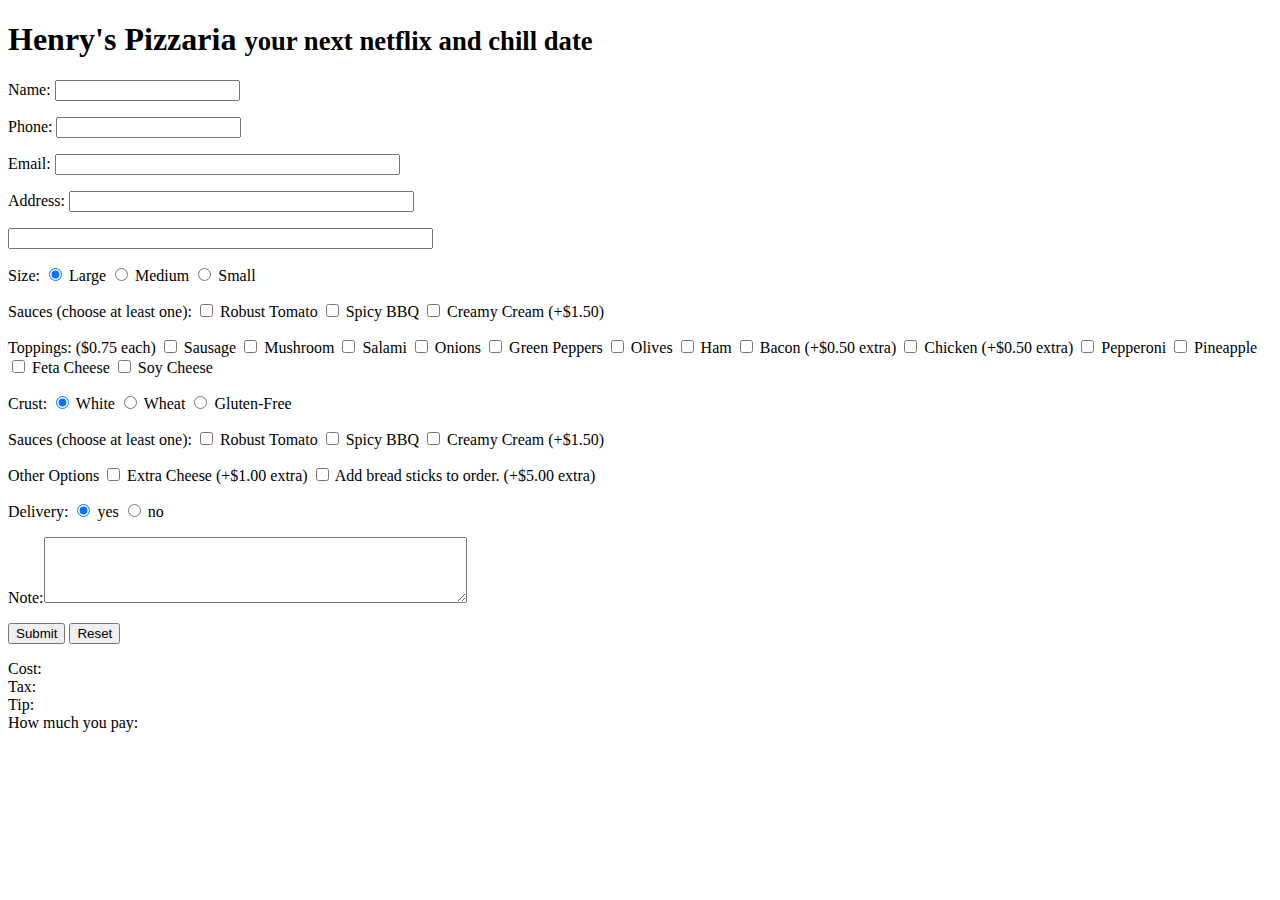
<file: form_validation/index.html>
<!DOCTYPE html>
<html>
  <head>
    <meta charset="utf-8">
    <title>pizza ordering form</title>
    <link href="https://maxcdn.bootstrapcdn.com/bootstrap/3.3.6/css/bootstrap.min.css" rel="stylesheet" integrity="sha384-1q8mTJOASx8j1Au+a5WDVnPi2lkFfwwEAa8hDDdjZlpLegxhjVME1fgjWPGmkzs7" crossorigin="anonymous">
  </head>
  <body>
    <div class="container">
      <h1>Henry's Pizzaria <small>your next netflix and chill date</small></h1>
      <form method="post" class="form-group">
        <p>
          <label for="name">Name:</label>
          <input type="text" name="name" id="name" class="required">
        </p>
        <p>
          <label for="phone">Phone: </label>
          <input type="text" name="phone" id="phone" class="required">
        </p>
        <p>
          <label for="email">Email:</label>
          <input name="email" type="email" id="email" size="40" class="required">
        </p>
        <p>
          <label for="address">Address:</label>
          <input name="address" type="text" id="address" size="40" class="required">
        </p>
        <p>
          <input name="address" type="text" id="address2" size="50" class="required">
        </p>

        <p>Size:
          <input type="radio" name="Size" id="large" value="Large" checked>
          <label for="size">Large</label>
          <input type="radio" name="Size" id="medium" value="Medium">
          <label for="size">Medium</label>
          <input type="radio" name="Size" id="small" value="Small">
          <label for="size">Small</label>
        </p>

        <p>Sauces (choose at least one):
          <input type="checkbox" name="Sauces" id="sauces1">
          <label for="sauces">Robust Tomato</label>
          <input type="checkbox" name="Sauces" id="sauces2">
          <label for="sauces">Spicy BBQ</label>
          <input type="checkbox" name="Sauces" id="sauces3">
          <label for="sauces">Creamy Cream (+$1.50)</label>
        </p>

        <p>Toppings: ($0.75 each)
          <input name="toppings" type="checkbox" id="toppings" value="Sausage">
          <label for="toppings">Sausage</label>
          <input name="toppings" type="checkbox" id="toppings" value="Mushroom">
          <label for="toppings">Mushroom</label>
          <input name="toppings" type="checkbox" id="toppings" value="Salami">
          <label for="toppings">Salami</label>
          <input name="toppings" type="checkbox" id="toppings" value="Onions">
          <label for="toppings">Onions</label>
          <input name="toppings" type="checkbox" id="toppings" value="GreenPeppers">
          <label for="toppings">Green Peppers</label>
          <input name="toppings" type="checkbox" id="toppings" value="Olives">
          <label for="toppings">Olives</label>
          <input name="toppings" type="checkbox" id="toppings" value="Ham">
          <label for="toppings">Ham</label>
          <input name="toppingsPlus" type="checkbox" id="toppings" value="Bacon">
          <label for="toppingsPlus">Bacon (+$0.50 extra) </label>
          <input name="toppingsPlus" type="checkbox" id="toppings" value="Chicken">
          <label for="toppingsPlus">Chicken (+$0.50 extra) </label>
          <input name="toppings" type="checkbox" id="toppings" value="Pepperoni">
          <label for="toppings">Pepperoni</label>
          <input name="toppings" type="checkbox" id="toppings" value="Pineapple">
          <label for="toppings">Pineapple</label>
          <input name="toppings" type="checkbox" id="toppings" value="FetaCheese">
          <label for="toppings">Feta Cheese</label>
          <input name="toppings" type="checkbox" id="toppings" value="SoyCheese">
          <label for="toppings">Soy Cheese</label>
        </p>

        <p>Crust:
          <input type="radio" name="Crust" id="crust" value="White" checked>
          <label for="crust">White</label>
          <input type="radio" name="Crust" id="crust2" value="Wheat">
          <label for="crust2">Wheat</label>
          <input type="radio" name="Crust" id="crust3" value="Gluten-Free">
          <label for="crust3">Gluten-Free</label>
        </p>

        <p>Sauces (choose at least one):
          <input type="checkbox" name="Sauces" id="sauces1">
          <label for="sauces">Robust Tomato</label>
          <input type="checkbox" name="Sauces" id="sauces2">
          <label for="sauces">Spicy BBQ</label>
          <input type="checkbox" name="Sauces" id="sauces3">
          <label for="sauces">Creamy Cream (+$1.50)</label>
        </p>

        <p>Other Options
          <input type="checkbox" name="other" id="cheese">
          <label for="other">Extra Cheese (+$1.00 extra)</label>
          <input type="checkbox" name="other" id="breadSticks">
          <label for="other">Add bread sticks to order. (+$5.00 extra)</label>
        </p>

        <p>Delivery:
          <input type="radio" name="Delivery" id="delivery" value="yes" checked>
          <label for="delivery">yes</label>
          <input type="radio" name="Delivery" id="pickup" value="no">
          <label for="delivery2">no</label>
        </p>

        <p>Note:
          ​<textarea name ="note" id="txtArea" rows="4" cols="50"></textarea>
        </p>

        <p>
          <input type="submit" name="submit" id="submit" value="Submit">
          <input type="reset" name="Reset" id="button" value="Reset">
        </p>
      </form>
      <div class="cost">
        Cost:
      </div>
      <div class="tax">
        Tax:
      </div>
      <div class="tip">
        Tip:
      </div>
      <div class="total">
        How much you pay:
      </div>
    </div>
    <script src="//code.jquery.com/jquery-1.12.0.min.js"></script>
    <script src="app.js" type="text/javascript"></script>
  </body>
</html>
</file>
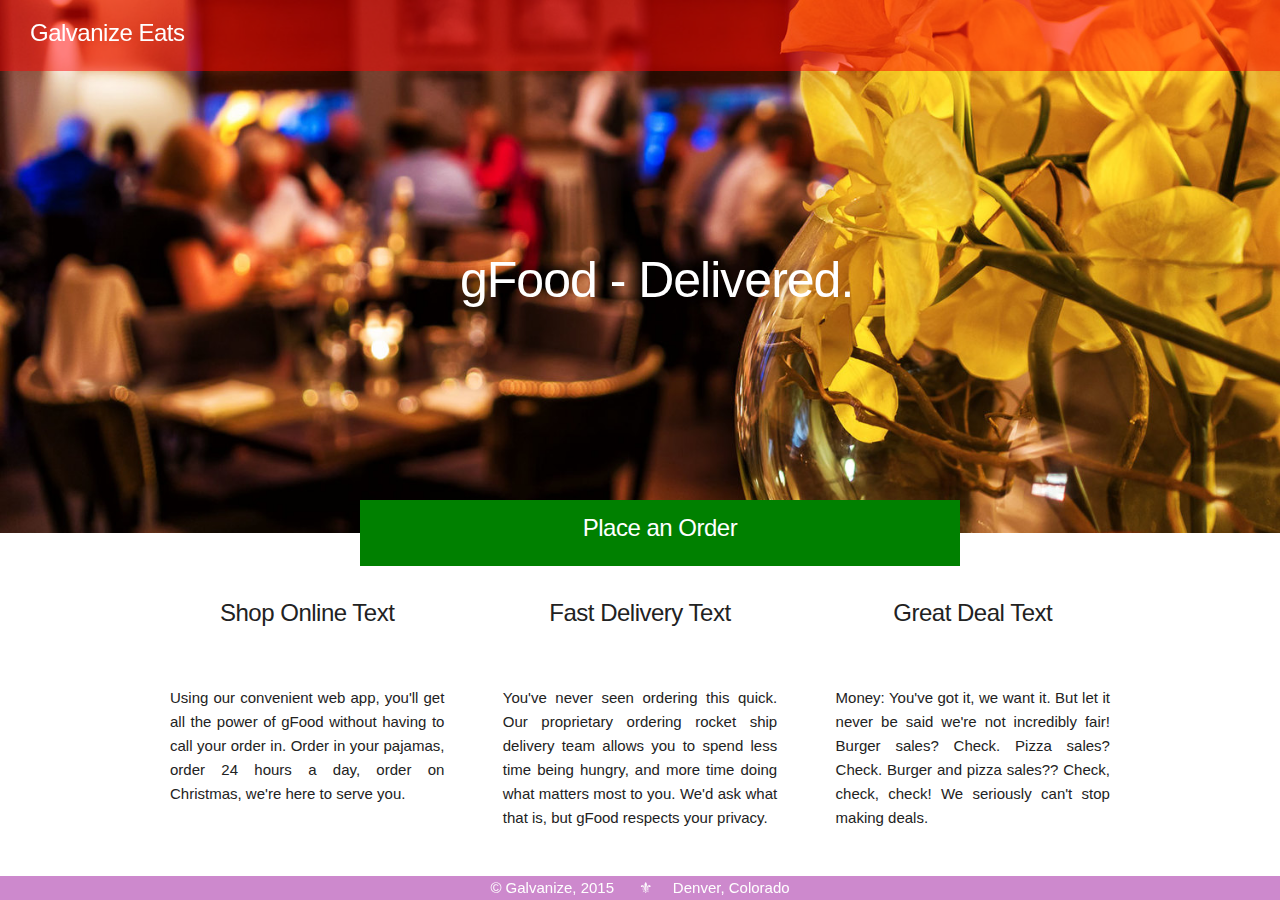
<file: galvanize-eats/index.html>
<!DOCTYPE html>
<html>
  <head>
    <meta charset="utf-8">
    <link href="css/normalize.css" rel="stylesheet" type="text/css">
    <link href="css/skeleton.css" rel="stylesheet" type="text/css">
    <link href="css/style.css" rel="stylesheet" type="text/css">
    <title>Galvanize Eats</title>
  </head>
  <body>
    <div class="header">
      <h5>Galvanize Eats</h5>
    </div>
    <div class="tagLine">
      <h1>gFood - Delivered.</h1>
    </div>
    <div class="placeOrder">
      <h5>Place an Order</h5>
    </div>

    <img class="coverPhoto" src="media/restaurant-hero-image.jpg" alt="cover" />
    <div class="container">
      <div class="row dContainter">
        <div class="one-third column">
          <h5 class="dTitle">Shop Online Text</h5>
          <p class="dText">
          Using our convenient web app, you'll get all the power of gFood without having to call your order in. Order in your pajamas, order 24 hours a day, order on Christmas, we're here to serve you.
          </p>
        </div>
        <div class="one-third column">
          <h5 class="dTitle">Fast Delivery Text</h5>
          <p class="dText">
            You've never seen ordering this quick. Our proprietary ordering rocket ship delivery team allows you to spend less time being hungry, and more time doing what matters most to you. We'd ask what that is, but gFood respects your privacy.
          </p>
        </div>
        <div class="one-third column">
          <h5 class="dTitle">Great Deal Text</h5>
          <p class="dText">
            Money: You've got it, we want it. But let it never be said we're not incredibly fair! Burger sales? Check. Pizza sales? Check. Burger and pizza sales?? Check, check, check! We seriously can't stop making deals.
          </p>
        </div>
      </div>
    </div>
    <div class="footer">
      <h7> &copy; Galvanize, 2015&nbsp;&nbsp;&nbsp;&nbsp;&nbsp;&nbsp;&#9884;&nbsp;&nbsp;&nbsp;&nbsp;&nbsp;Denver, Colorado</h7>
    </div>

  <script src="//code.jquery.com/jquery-1.12.0.min.js"></script>
  <script src="app.js" type="text/javascript"></script>
  </body>
</html>
</file>
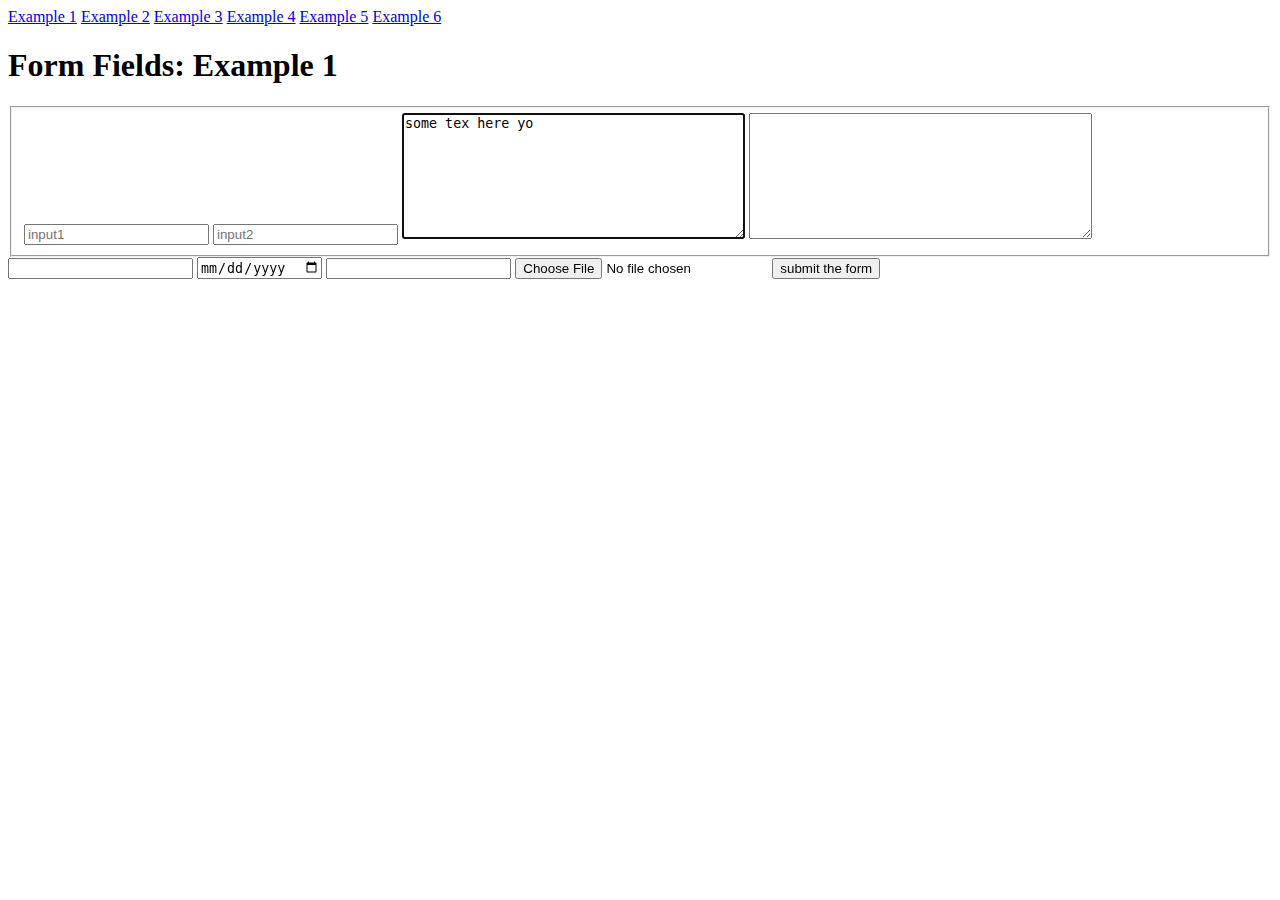
<file: html-forms/index.html>
<!doctype>
<html>
  <head>
    <title>HTML Forms</title>
    <link rel="stylesheet" href="css/app.css" />
    <script src="bower_components/jquery/dist/jquery.min.js"></script>
    <script src="js/app.js"></script>
  </head>
  <body>
    <nav>
      <a href="index.html">Example 1</a>
      <a href="example_02.html">Example 2</a>
      <a href="example_03.html">Example 3</a>
      <a href="example_04.html">Example 4</a>
      <a href="example_05.html">Example 5</a>
      <a href="example_06.html">Example 6</a>
    </nav>
    <h1>Form Fields: Example 1</h1>

    <form name="myform" action="example_04.html" method="get">
      <fieldset>
        <label for="input1"></label>
        <input id="input1" type="text" placeholder="input1">

        <label for="input2"></label>
        <input id="input2" type="text" placeholder="input2">

        <label for="textarea1"></label>
        <textarea autofocus id="textarea1" name="textarea1" rows="8" cols="40">some tex here yo</textarea>

        <label for="textarea2"></label>
        <textarea id="textarea2" name="textarea2" rows="8" cols="40"></textarea>
      </fieldset>

      <label for="email"></label>
      <input id="email" type="email" name="email" value="">

      <label for="date"></label>
      <input id="date" type="date" name="date" value="">

      <label for="number"></label>
      <input id="number" type="number" name="number" value="">

      <label for="file"></label>
      <input id="file" type="file" name="file" value="">

      <label for="submit"></label>
      <button type="submit" name="button">submit the form</button>
    </form>

    <div class="query-params">
      <h2>Query Params</h2>
      <p>
        This shows you all of the names and values that
        have been sent to the server. (<a href="index.html">clear</a>)
      </p>
      <table>
        <thead>
          <tr>
            <th>Field Name</th>
            <th>Value</th>
          </tr>
        </thead>
        <tbody>
        </tbody>
      </table>
    </div>

  </body>
</html>
</file>
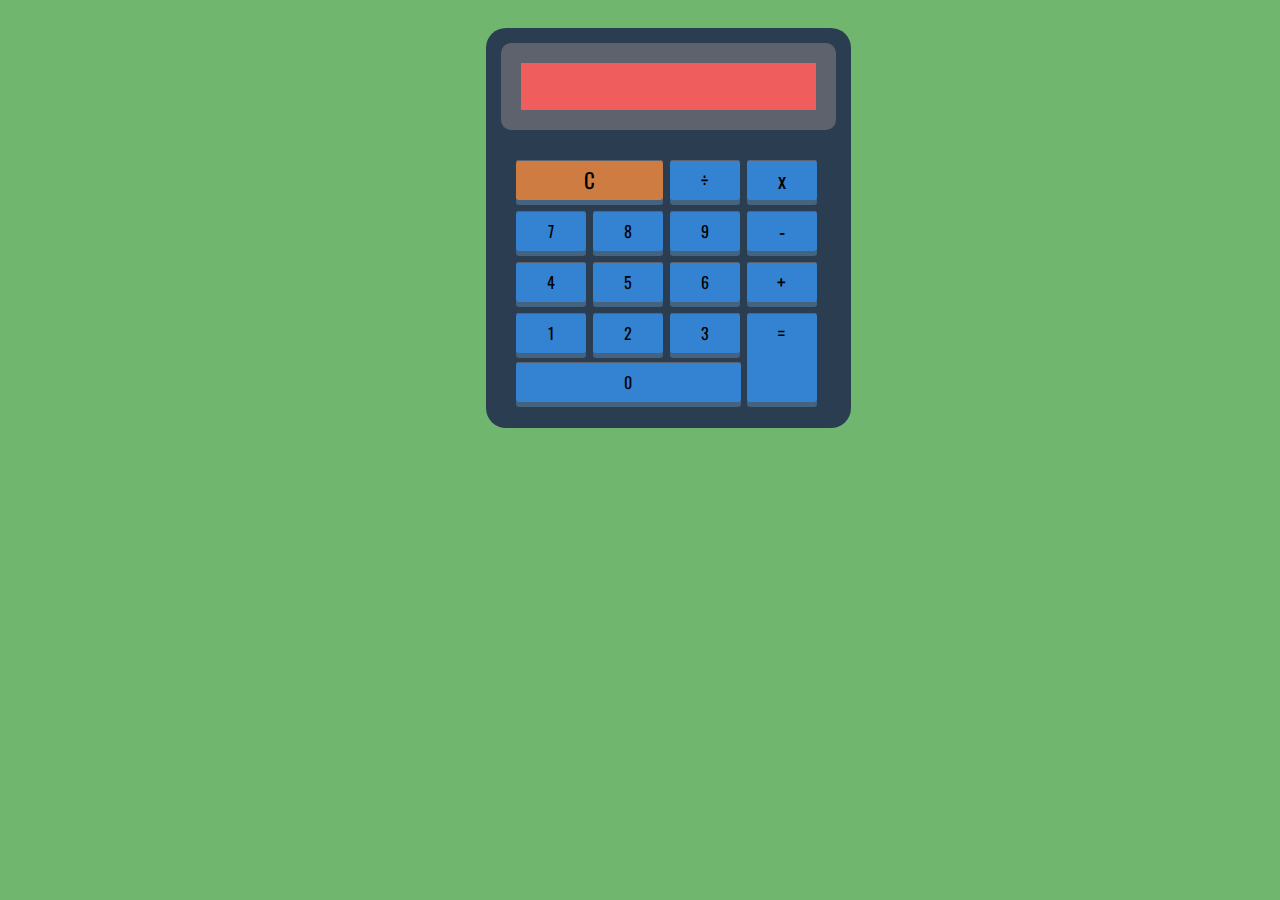
<file: jquery-calculator/index.html>
<!DOCTYPE html>
<html>
<head>
  <title>Calculator Lab</title>
  <link rel="stylesheet" type="text/css" href="css/main.css">
</head>
<body>
  <div id="calculator">

    <div id="screen-container">
      <div id="screen"></div>
    </div>

    <div id="button-container">
      <div class="buttons">
        <span class="operator" id="cancel">C</span>
        <span class="operator">&divide;</span>
        <span class="operator">x</span>
        <span>7</span>
        <span>8</span>
        <span>9</span>
        <span class="operator">-</span>
        <span>4</span>
        <span>5</span>
        <span>6</span>
        <span class="operator">+</span>
        <span>1</span>
        <span>2</span>
        <span>3</span>
        <span class="operator" id="calc">=</span>
        <div class="l-row">
          <span id="zero">0</span>
        </div>
      </div>
    </div>

  </div>
  <script src="//code.jquery.com/jquery-1.12.0.min.js"></script>
  <script type="text/javascript" src="js/main.js"></script>
</body>
</html>
</file>
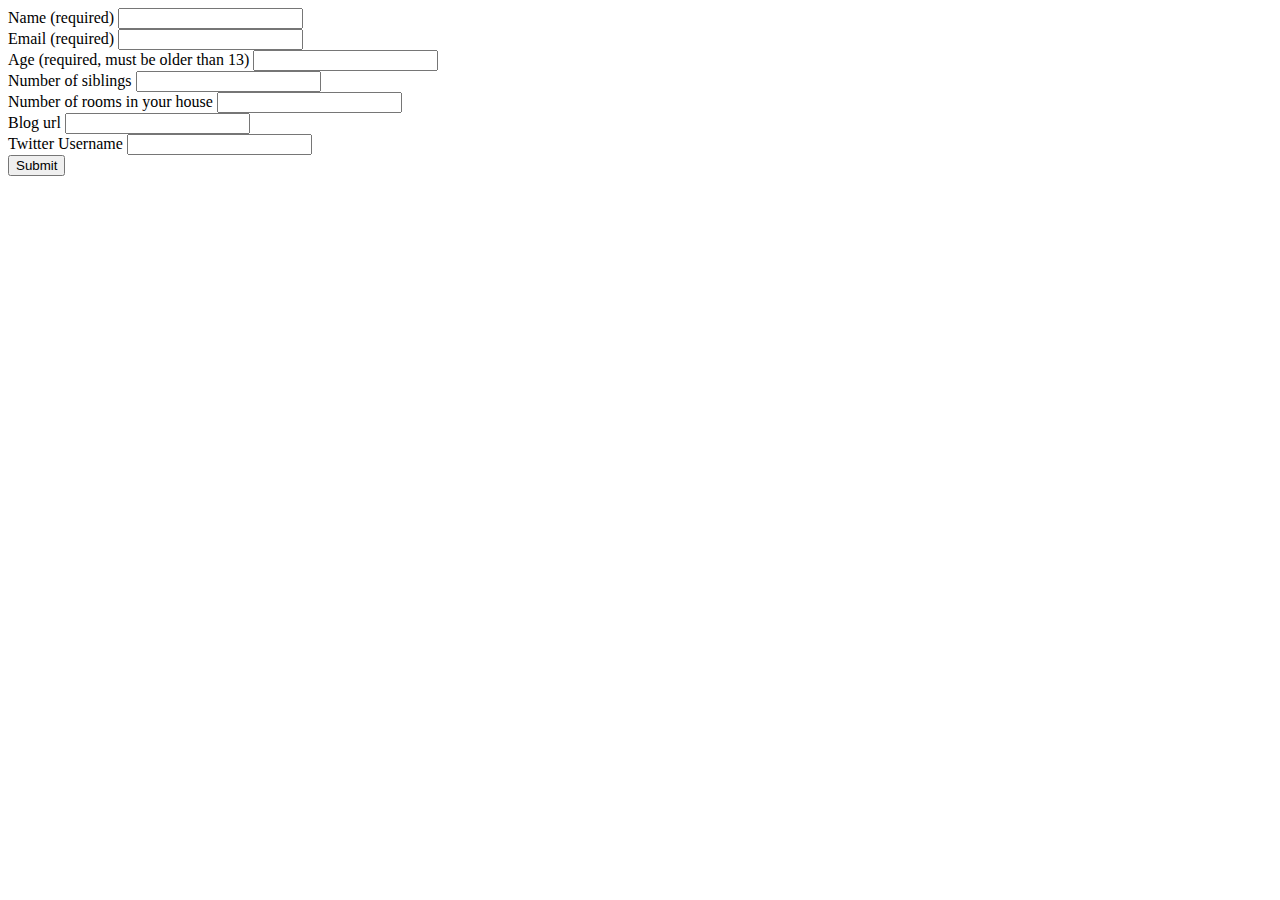
<file: js_form_validation/index.html>
<!DOCTYPE html>
<html>
  <head>
    <meta charset="utf-8">
    <title>js form validation</title>
  </head>
  <body>
    <form>
      <label>Name (required)
        <input type="text" name="name" tabindex="1" id="name">
      </label>
      <br />

      <label>Email (required)
        <input type="email" name="email" tabindex="2">
      </label>
      <br />

      <label>Age (required, must be older than 13)
        <input type="text" name="age" tabindex="3" min=13>
      </label>
      <br />

      <label>Number of siblings
        <input type="number" name="siblings" tabindex="4">
      </label>
      <br />

      <label>Number of rooms in your house
        <input type="number" name="rooms" tabindex="5">
      </label>
      <br />

      <label>Blog url
        <input type="text" name="blog" tabindex="6">
      </label>
      <br />

      <label>Twitter Username
        <input type="text" name="twitter" tabindex="7">
      </label>
      <br />

      <input type="submit" tabindex="8">
    </form>
    <script src="//code.jquery.com/jquery-1.12.0.min.js"></script>
    <script type="text/javascript">
      $(document).ready(function() {
        var name = $('#name').val();

        $('form').on('submit', function(event) {
          console.log('trigglered');
          if (!$('#name').val()) {
            var errDiv = $('<div class="error">Please fix yo name!</div>')
            $("form").prepend(errDiv);

            console.log("please enter a valid name");
            return false;
          }
        });

        $('#name').on('blur', function(event) {
          if (!$('#name').val()) {
            console.log("please enter a valid name");
            $('#name').focus();
          }
        });

      });
    </script>
  </body>
</html>
</file>
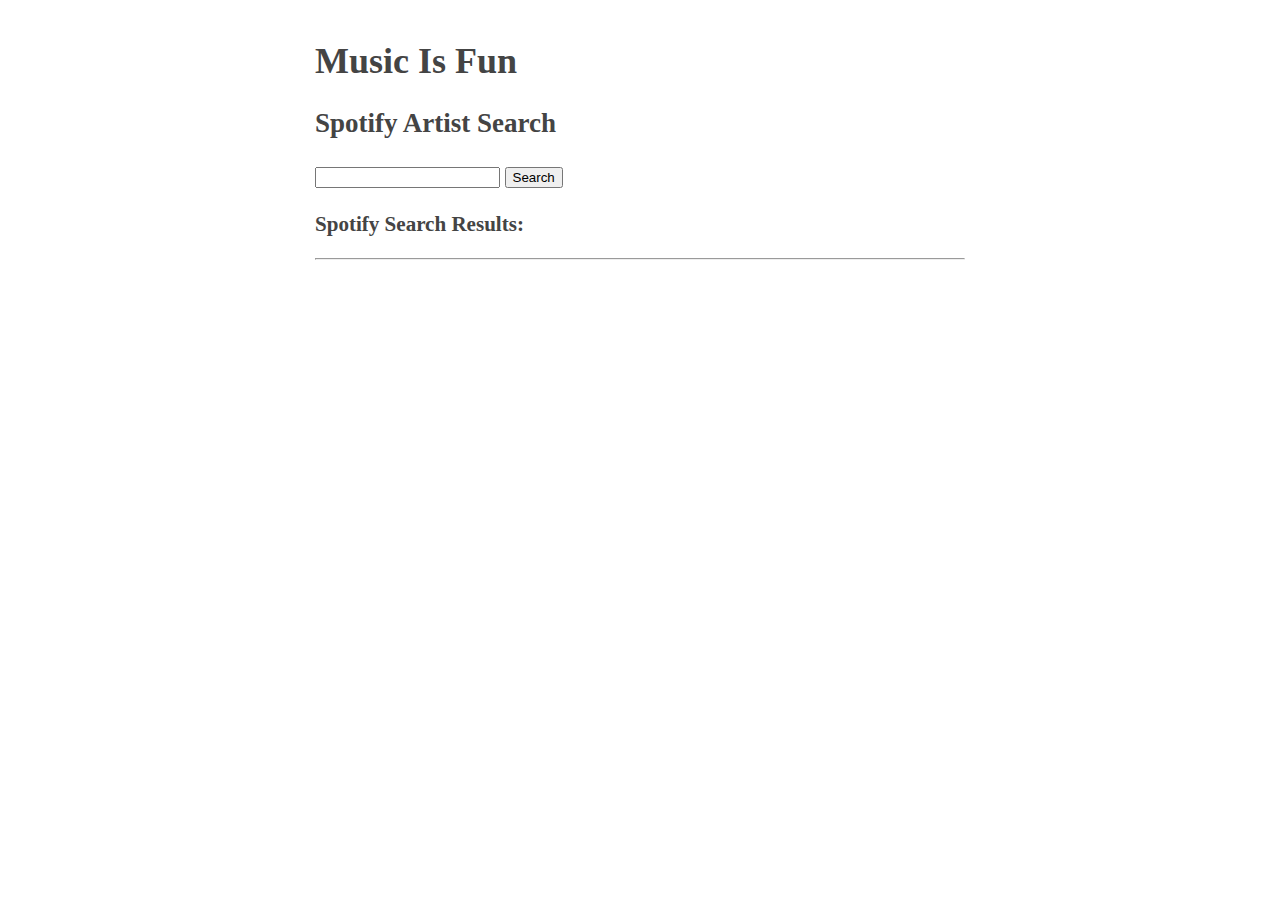
<file: spotify-albums-and-tracks/index.html>
<!DOCTYPE html>
<html>
  <head>
    <meta charset="utf-8">
    <title>These are examples of API's in action</title>

    <script src="https://cdnjs.cloudflare.com/ajax/libs/jquery/2.1.4/jquery.js" charset="utf-8"></script>
    <!-- <script src="javascript/appUsingPromises.js" charset="utf-8"></script> -->
    <script src="javascript/app.js" charset="utf-8"></script>
    <link rel="stylesheet" href="css/style.css" media="screen" title="no title" charset="utf-8">

  </head>
  <body>
  	<h1> Music Is Fun </h1>
      <div>
        <h2>Spotify Artist Search</h2>
        <div>
          <label for="spotify-q"></label>
          <input type="text" name="q" value="" id="spotify-q">
          <input type="button" name="name" value="Search" id="spotify-q-button">
          <h3>Spotify Search Results:</h3>
          <div id="q-results" class="results"></div>
        </div>
        <hr>
      </div>
      <div id='albums-and-tracks'></div>
  </body>
</html>
</file>
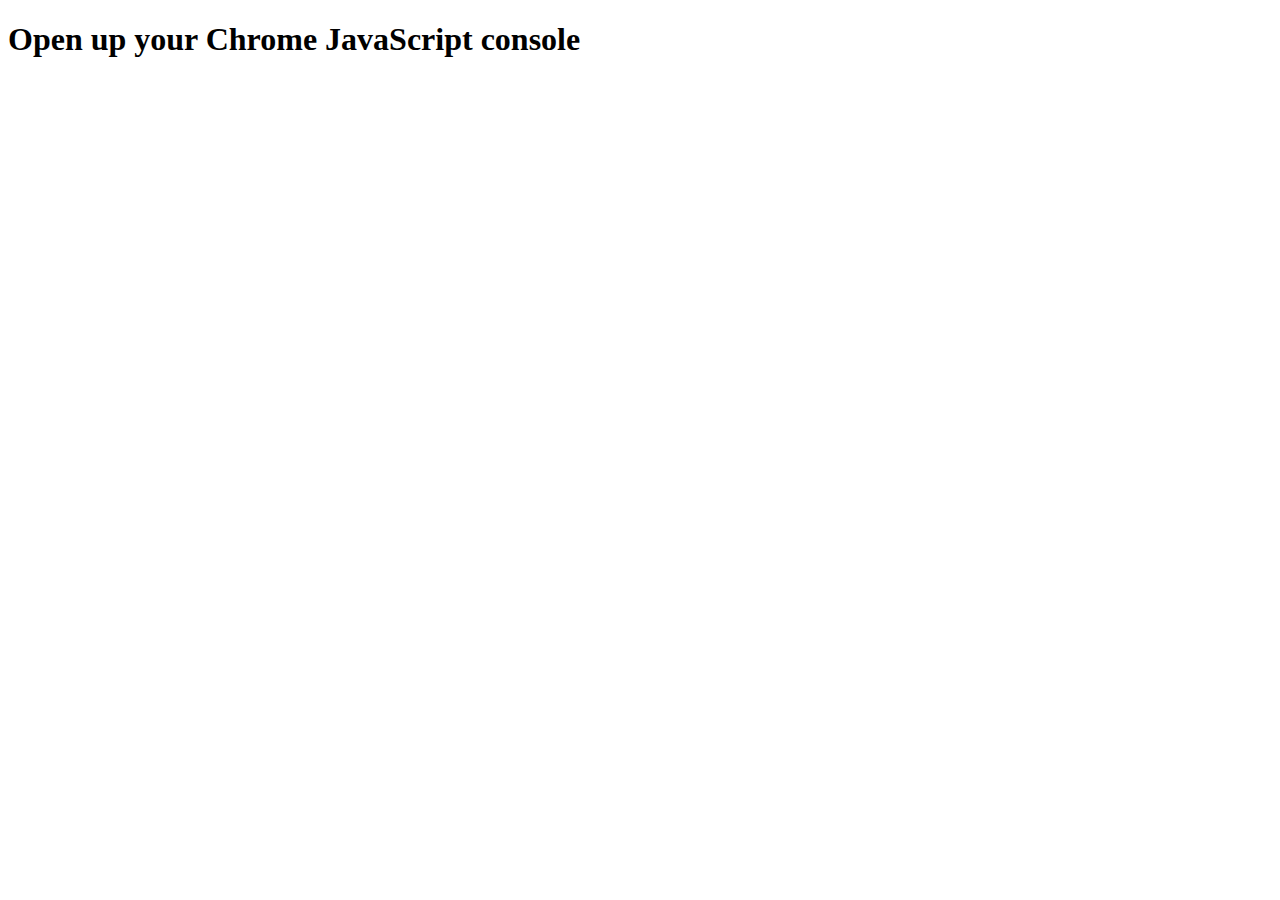
<file: XMLHttpRequest-exercises/index.html>
<!DOCTYPE html>
<html>
	<head>
		<meta charset="UTF-8">
		<title>XMLHttpRequest Exercises</title>
	</head>
	<body>
		<h1>Open up your Chrome JavaScript console</h1>
		<div class="img"></div>
		<script src="https://code.jquery.com/jquery-2.2.1.js"></script>
		<script src="script.js"></script>
	</body>
</html>
</file>
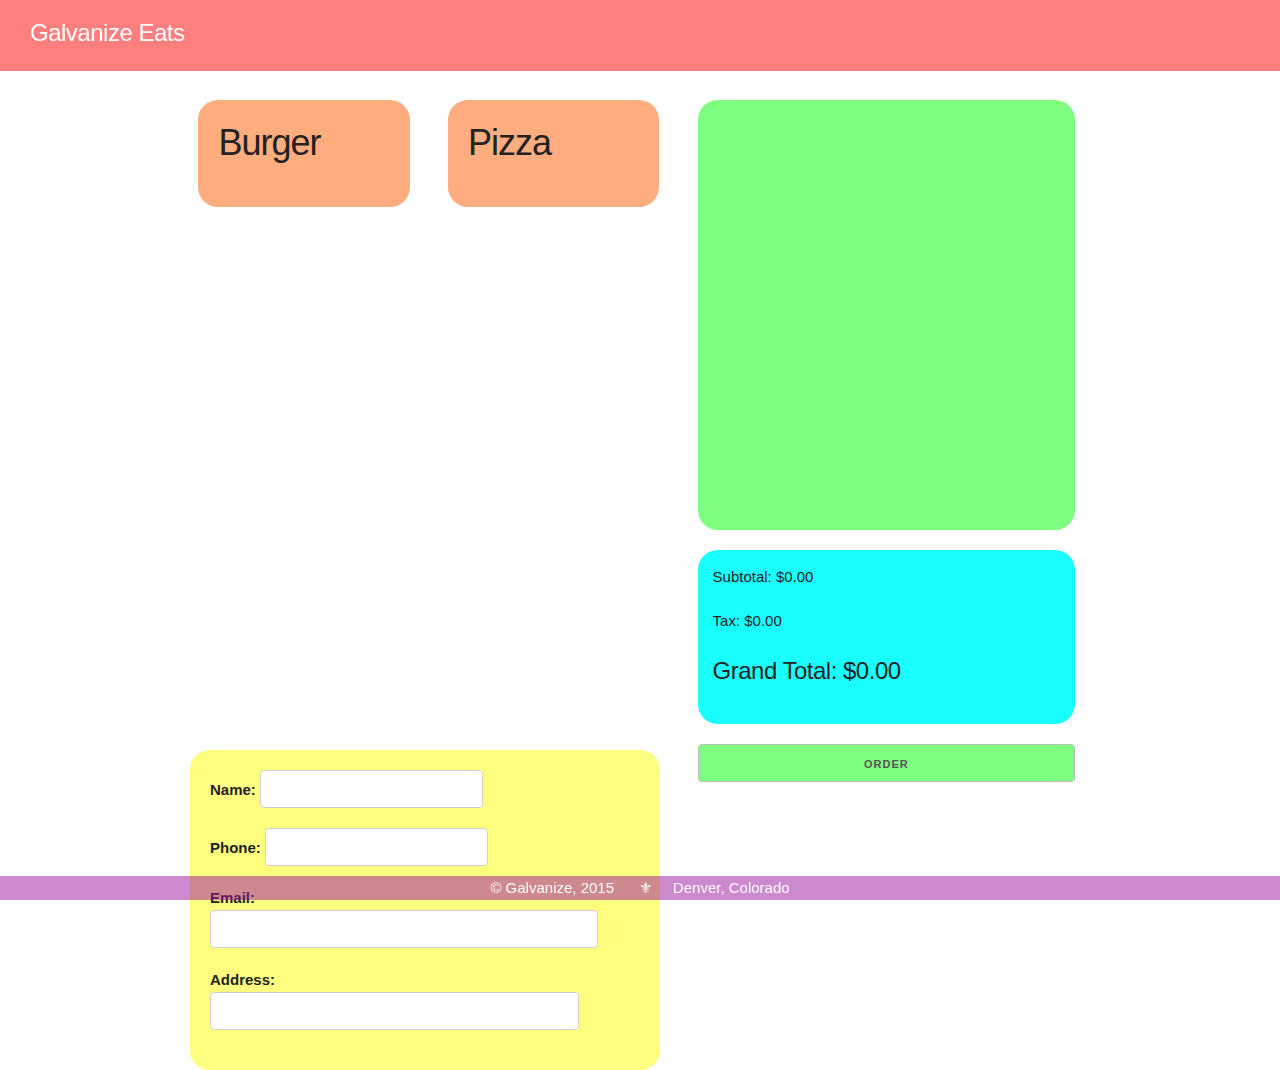
<file: galvanize-eats/orders.html>
<!DOCTYPE html>
<html>
  <head>
    <meta charset="utf-8">
    <link href="css/normalize.css" rel="stylesheet" type="text/css">
    <link href="css/skeleton.css" rel="stylesheet" type="text/css">
    <link href="css/style.css" rel="stylesheet" type="text/css">
    <title>Order</title>
  </head>
  <body>
    <div class="header">
      <h5>Galvanize Eats</h5>
    </div>
    <div class="footer">
      <h7> &copy; Galvanize, 2015&nbsp;&nbsp;&nbsp;&nbsp;&nbsp;&nbsp;&#9884;&nbsp;&nbsp;&nbsp;&nbsp;&nbsp;Denver, Colorado</h7>
    </div>

    <div class="container">
      <div class="row menu">
        <div class="one columns">

        </div>
        <div class="three columns menuBurger">
          <h3>Burger</h3>
        </div>
        <div class="three columns menuPizza">
          <h3>Pizza</h3>
        </div>
        <div class="five columns">
          <div class="orderCart">
            <div class="orderList">
              <div class="orderList1"></div>
              <div class="orderList2"></div>
              <div class="orderList3"></div>
              <div class="orderList4"></div>
              <div class="orderList5"></div>
            </div>
            <div class="totalContainer">
              <div>
                <h6 class="subtotal">Subtotal: $0.00</h6>
              </div>
              <div>
                <h6 class="tax">Tax: $0.00</h6>
              </div>
              <div>
                <h5 class="grandtotal">Grand Total: $0.00</h5>
              </div>
            </div>
            <button id="orderSubmit" type="button" name="button">ORDER</button>
          </div>
        </div>
        <div class="personInfo">
            <label for="name">Name:
              <input type="text" name="name" id="name" class="required">
            </label>
            <label for="phone">Phone:
              <input type="text" name="phone" id="phone" class="required">
            </label>
            <label for="email">Email:
              <input name="email" type="email" id="email" size="38" class="required">
            </label>
            <label for="address">Address:
              <input name="address" type="text" id="address" size="36" class="required">
            </label>
        </div>
      </div>
    </div>
    <div class="finishOrder">
      <h2>You have submited your Order!</h2>
      <h4>We will deliver your food to you ASAP!!</h4>
    </div>
  <script src="//code.jquery.com/jquery-1.12.0.min.js"></script>
  <script src="app.js" type="text/javascript"></script>
  </body>
</html>
</file>
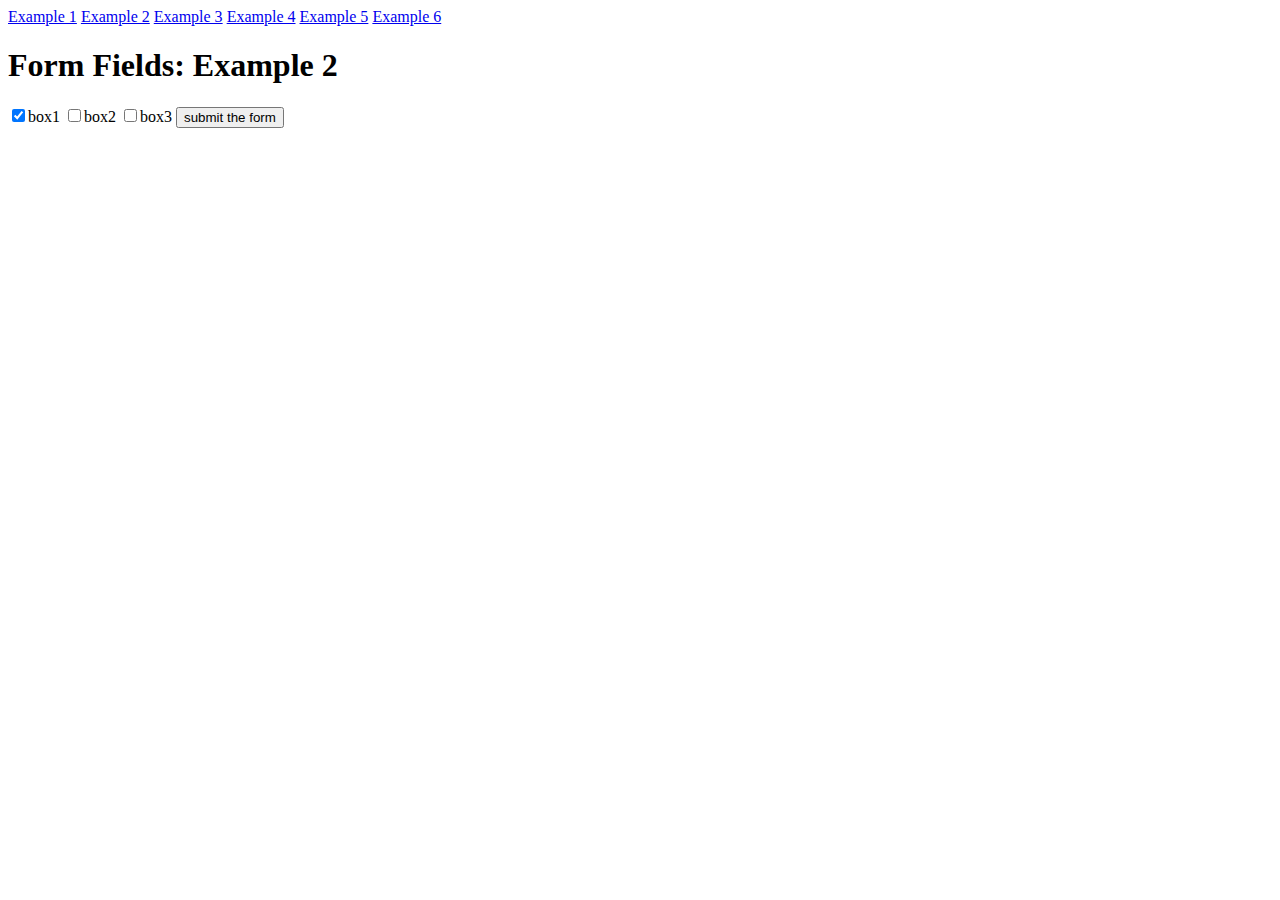
<file: html-forms/example_02.html>
<!doctype>
<html>
  <head>
    <title>HTML Forms</title>
    <link rel="stylesheet" href="css/app.css" />
    <script src="bower_components/jquery/dist/jquery.min.js"></script>
    <script src="js/app.js"></script>
  </head>
  <body>
    <nav>
      <a href="index.html">Example 1</a>
      <a href="example_02.html">Example 2</a>
      <a href="example_03.html">Example 3</a>
      <a href="example_04.html">Example 4</a>
      <a href="example_05.html">Example 5</a>
      <a href="example_06.html">Example 6</a>
    </nav>
    <h1>Form Fields: Example 2</h1>

    <form action="example_02.html" method="get">
      <input type="hidden" name="hidden1" value="">
      <input type="hidden" name="hidden2" value="">
      <label for="checkbox1">
        <input type="checkbox" checked="checked" name="checkbox1" value="1">box1
      </label>
      <label for="checkbox2">
        <input type="checkbox" name="hidden1" value="2">box2
      </label>
      <label for="checkbox3">
        <input type="checkbox" name="checkbox3" value="3">box3
      </label>
      <button type="submit" name="button">submit the form</button>

    </form>

    <div class="query-params">
      <h2>Query Params</h2>
      <p>
        This shows you all of the names and values that
        have been sent to the server. (<a href="example_02.html">clear</a>)
      </p>
      <table>
        <thead>
          <tr>
            <th>Field Name</th>
            <th>Value</th>
          </tr>
        </thead>
        <tbody>
        </tbody>
      </table>
    </div>

  </body>
</html>
</file>
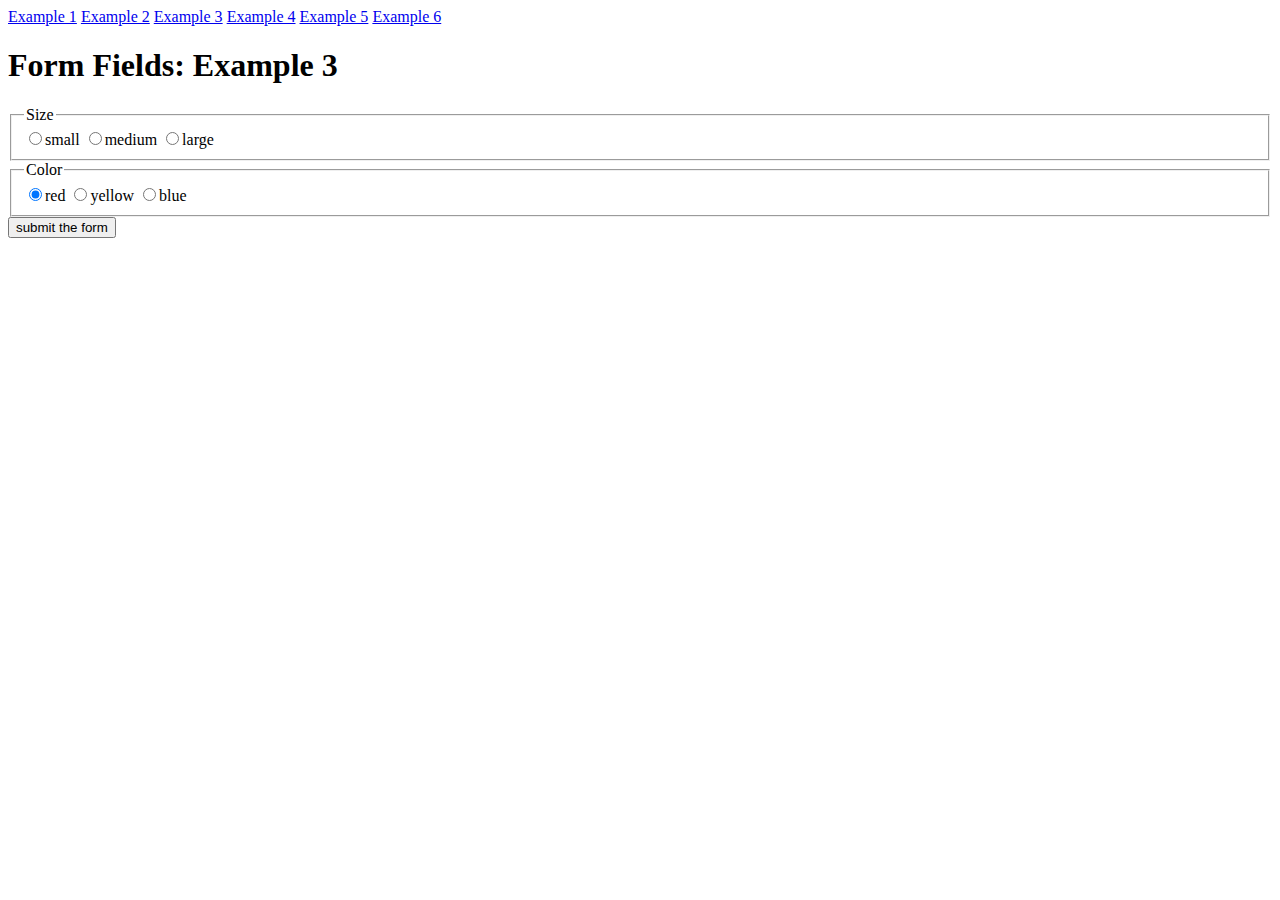
<file: html-forms/example_03.html>
<!doctype>
<html>
  <head>
    <title>HTML Forms</title>
    <link rel="stylesheet" href="css/app.css" />
    <script src="bower_components/jquery/dist/jquery.min.js"></script>
    <script src="js/app.js"></script>
  </head>
  <body>
    <nav>
      <a href="index.html">Example 1</a>
      <a href="example_02.html">Example 2</a>
      <a href="example_03.html">Example 3</a>
      <a href="example_04.html">Example 4</a>
      <a href="example_05.html">Example 5</a>
      <a href="example_06.html">Example 6</a>
    </nav>
    <h1>Form Fields: Example 3</h1>

    <form action="example_03.html" method="get">
      <fieldset>
        <legend>Size</legend>
        <label for="radioSize">
          <input type="radio" name="radioSize" value="small">small
        </label>
        <label for="radioSize">
          <input type="radio" name="radioSize" value="medium">medium
        </label>
        <label for="radioSize">
          <input type="radio" name="radioSize" value="large">large
        </label>
      </fieldset>
      <fieldset>
        <legend>Color</legend>
        <label for="radioColor">
          <input type="radio" checked="checked" name="radioColor" value="red">red
        </label>
        <label for="radioColor">
          <input type="radio" name="radioColor" value="yellow">yellow
        </label>
        <label for="radioColor">
          <input type="radio" name="radioColor" value="blue">blue
        </label>
      </fieldset>


      <button type="submit" name="button">submit the form</button>
    </form>

    <div class="query-params">
      <h2>Query Params</h2>
      <p>
        This shows you all of the names and values that
        have been sent to the server. (<a href="example_03.html">clear</a>)
      </p>
      <table>
        <thead>
          <tr>
            <th>Field Name</th>
            <th>Value</th>
          </tr>
        </thead>
        <tbody>
        </tbody>
      </table>
    </div>

  </body>
</html>
</file>
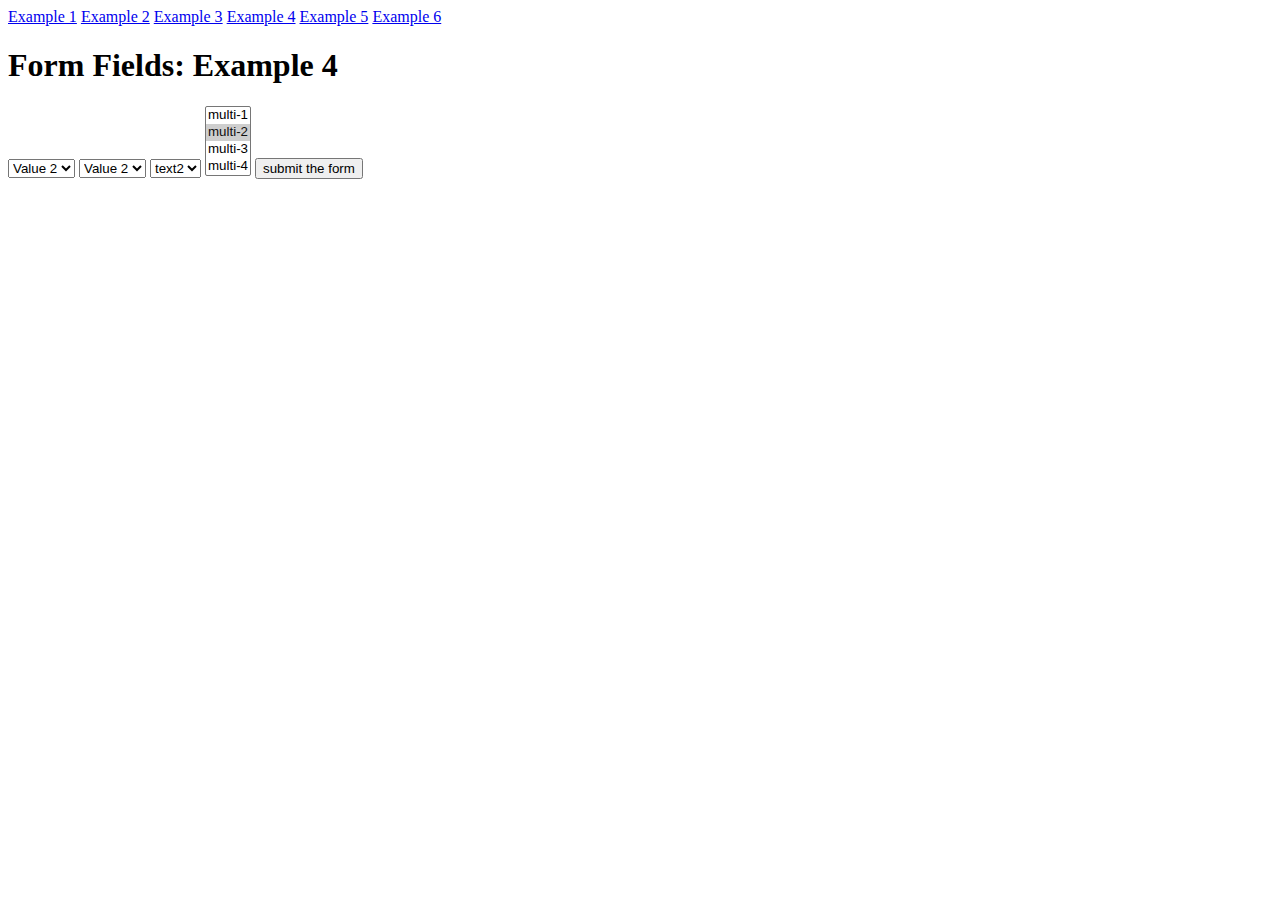
<file: html-forms/example_04.html>
<!doctype>
<html>
  <head>
    <title>HTML Forms</title>
    <link rel="stylesheet" href="css/app.css" />
    <script src="bower_components/jquery/dist/jquery.min.js"></script>
    <script src="js/app.js"></script>
  </head>
  <body>
    <nav>
      <a href="index.html">Example 1</a>
      <a href="example_02.html">Example 2</a>
      <a href="example_03.html">Example 3</a>
      <a href="example_04.html">Example 4</a>
      <a href="example_05.html">Example 5</a>
      <a href="example_06.html">Example 6</a>
    </nav>
    <h1>Form Fields: Example 4</h1>

    <form action="example_04.html" method="get">
      <label for="select1">
        <select name="select1">
            <option value="value1">Value 1</option>
            <option value="value2" selected>Value 2</option>
            <option value="value3">Value 3</option>
            <option value="value4">Value 4</option>
        </select>
      </label>
      <label for="select2">
        <select name="select2">
            <option value="value1">Value 1</option>
            <option value="value2" selected>Value 2</option>
            <option value="value3">Value 3</option>
            <option value="value4">Value 4</option>
        </select>
      </label>
      <label for="select3">
        <select name="select3">
            <option value="text1">text1</option>
            <option value="text2" selected>text2</option>
            <option value="">text3</option>
            <option value="">text4</option>
        </select>
      </label>
      <label for="select4">
        <select name="select4" multiple="multiple" size="4">
            <option value="multi-1">multi-1</option>
            <option value="multi-2" selected>multi-2</option>
            <option value="multi-3">multi-3</option>
            <option value="multi-4">multi-4</option>
        </select>
      </label>

      <button type="submit" name="button">submit the form</button>
    </form>

    <div class="query-params">
      <h2>Query Params</h2>
      <p>
        This shows you all of the names and values that
        have been sent to the server. (<a href="example_04.html">clear</a>)
      </p>
      <table>
        <thead>
          <tr>
            <th>Field Name</th>
            <th>Value</th>
          </tr>
        </thead>
        <tbody>
        </tbody>
      </table>
    </div>

  </body>
</html>
</file>
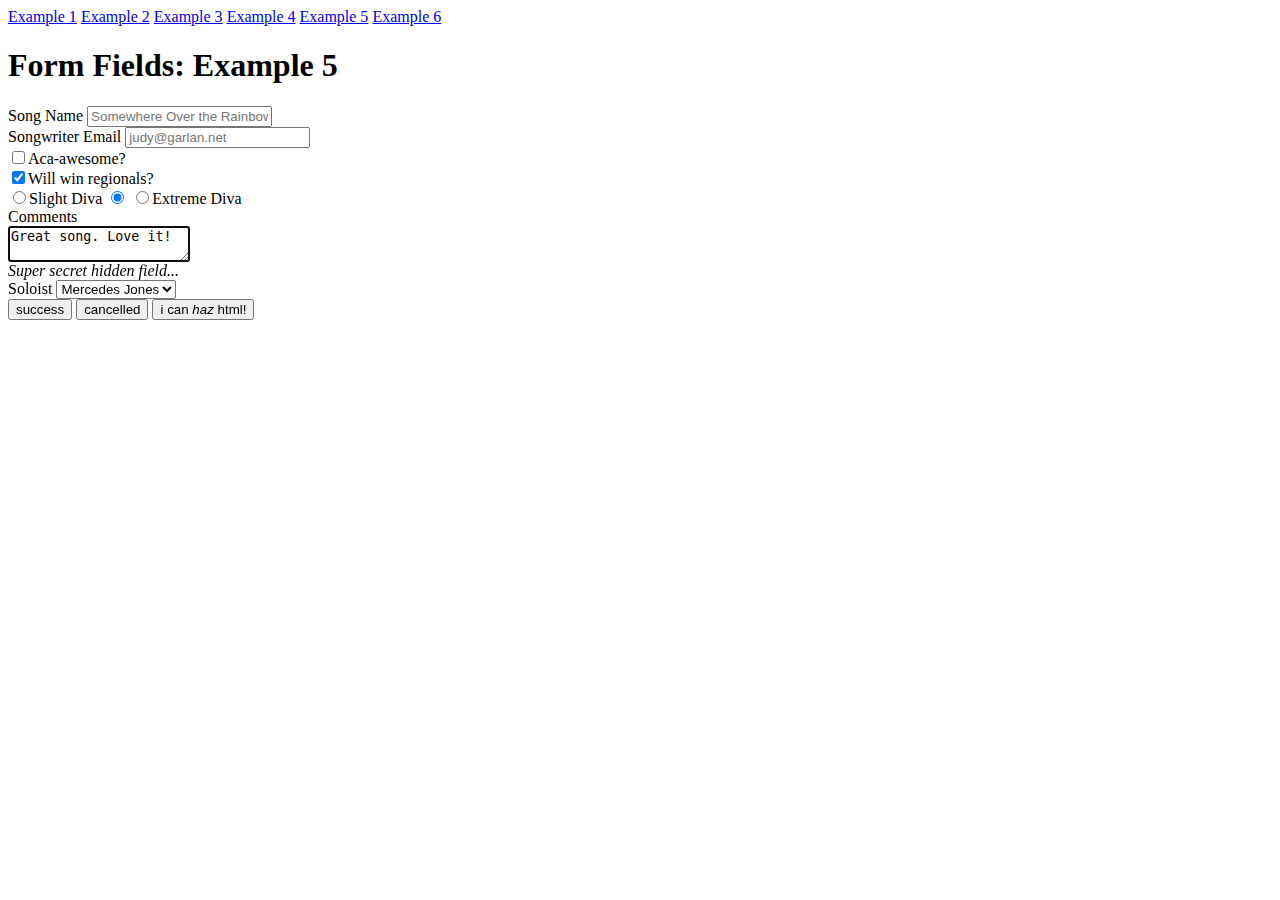
<file: html-forms/example_05.html>
<!doctype>
<html>
  <head>
    <title>HTML Forms</title>
    <link rel="stylesheet" href="css/app.css" />
    <script src="bower_components/jquery/dist/jquery.min.js"></script>
    <script src="js/app.js"></script>
  </head>
  <body>
    <nav>
      <a href="index.html">Example 1</a>
      <a href="example_02.html">Example 2</a>
      <a href="example_03.html">Example 3</a>
      <a href="example_04.html">Example 4</a>
      <a href="example_05.html">Example 5</a>
      <a href="example_06.html">Example 6</a>
    </nav>
    <h1>Form Fields: Example 5</h1>

    <form name="myform" action="example_05.html" method="get">
      <div>
        <label for="input1">Song Name</label>
        <input id="input1" type="text" placeholder="Somewhere Over the Rainbow">
      </div>
      <div>
        <label for="input2">Songwriter Email</label>
        <input id="input2" type="email" placeholder="judy@garlan.net">
      </div>
      <div>
        <label for="checkbox1">
          <input type="checkbox" name="checkbox1" value="1">Aca-awesome?
        </label>
      </div>
      <div>
        <label for="checkbox2">
          <input type="checkbox" checked="checked"  name="checkbox2" value="2">Will win regionals?
        </label>
      </div>
      <div>
        <label for="radioSize">
          <input type="radio" name="radioSize" value="Slight Diva">Slight Diva
        </label>
        <label for="radioSize">
          <input type="radio" name="radioSize" checked="checked "value="">
        </label>
        <label for="radioSize">
          <input type="radio" name="radioSize" value="Extreme Diva">Extreme Diva
        </label>
      </div>
      <div>
        <label for="textarea1">Comments</label>
      </div>
      <div>
        <textarea autofocus id="textarea1" name="textarea1" rows="2" cols="20">Great song. Love it!</textarea>
      </div>
      <div>
        <i>Super secret hidden field...</i>
      </div>
      <div>
        <label for="soloist"> Soloist
          <select name="soloist" size="1">
              <option value="Mercedes Jones" selected>Mercedes Jones</option>

          </select>
        </label>
      </div>

      <button type="submit" name="button">success</button>
      <button type="submit" name="button">cancelled</button>
      <button type="submit" name="button">i can <i>haz</i> html!</button>
    </form>

    <div class="query-params">
      <h2>Query Params</h2>
      <p>
        This shows you all of the names and values that
        have been sent to the server. (<a href="example_05.html">clear</a>)
      </p>
      <table>
        <thead>
          <tr>
            <th>Field Name</th>
            <th>Value</th>
          </tr>
        </thead>
        <tbody>
        </tbody>
      </table>
    </div>

  </body>
</html>
</file>
<file: galvanize-eats/css/skeleton.css>
/*
* Skeleton V2.0.4
* Copyright 2014, Dave Gamache
* www.getskeleton.com
* Free to use under the MIT license.
* http://www.opensource.org/licenses/mit-license.php
* 12/29/2014
*/


/* Table of contents
––––––––––––––––––––––––––––––––––––––––––––––––––
- Grid
- Base Styles
- Typography
- Links
- Buttons
- Forms
- Lists
- Code
- Tables
- Spacing
- Utilities
- Clearing
- Media Queries
*/


/* Grid
–––––––––––––––––––––––––––––––––––––––––––––––––– */
.container {
  position: relative;
  width: 100%;
  max-width: 960px;
  margin: 0 auto;
  padding: 0 20px;
  box-sizing: border-box; }
.column,
.columns {
  width: 100%;
  float: left;
  box-sizing: border-box; }

/* For devices larger than 400px */
@media (min-width: 400px) {
  .container {
    width: 85%;
    padding: 0; }
}

/* For devices larger than 550px */
@media (min-width: 550px) {
  .container {
    width: 80%; }
  .column,
  .columns {
    margin-left: 4%; }
  .column:first-child,
  .columns:first-child {
    margin-left: 0; }

  .one.column,
  .one.columns                    { width: 4.66666666667%; }
  .two.columns                    { width: 13.3333333333%; }
  .three.columns                  { width: 22%;            }
  .four.columns                   { width: 30.6666666667%; }
  .five.columns                   { width: 39.3333333333%; }
  .six.columns                    { width: 48%;            }
  .seven.columns                  { width: 56.6666666667%; }
  .eight.columns                  { width: 65.3333333333%; }
  .nine.columns                   { width: 74.0%;          }
  .ten.columns                    { width: 82.6666666667%; }
  .eleven.columns                 { width: 91.3333333333%; }
  .twelve.columns                 { width: 100%; margin-left: 0; }

  .one-third.column               { width: 30.6666666667%; }
  .two-thirds.column              { width: 65.3333333333%; }

  .one-half.column                { width: 48%; }

  /* Offsets */
  .offset-by-one.column,
  .offset-by-one.columns          { margin-left: 8.66666666667%; }
  .offset-by-two.column,
  .offset-by-two.columns          { margin-left: 17.3333333333%; }
  .offset-by-three.column,
  .offset-by-three.columns        { margin-left: 26%;            }
  .offset-by-four.column,
  .offset-by-four.columns         { margin-left: 34.6666666667%; }
  .offset-by-five.column,
  .offset-by-five.columns         { margin-left: 43.3333333333%; }
  .offset-by-six.column,
  .offset-by-six.columns          { margin-left: 52%;            }
  .offset-by-seven.column,
  .offset-by-seven.columns        { margin-left: 60.6666666667%; }
  .offset-by-eight.column,
  .offset-by-eight.columns        { margin-left: 69.3333333333%; }
  .offset-by-nine.column,
  .offset-by-nine.columns         { margin-left: 78.0%;          }
  .offset-by-ten.column,
  .offset-by-ten.columns          { margin-left: 86.6666666667%; }
  .offset-by-eleven.column,
  .offset-by-eleven.columns       { margin-left: 95.3333333333%; }

  .offset-by-one-third.column,
  .offset-by-one-third.columns    { margin-left: 34.6666666667%; }
  .offset-by-two-thirds.column,
  .offset-by-two-thirds.columns   { margin-left: 69.3333333333%; }

  .offset-by-one-half.column,
  .offset-by-one-half.columns     { margin-left: 52%; }

}


/* Base Styles
–––––––––––––––––––––––––––––––––––––––––––––––––– */
/* NOTE
html is set to 62.5% so that all the REM measurements throughout Skeleton
are based on 10px sizing. So basically 1.5rem = 15px :) */
html {
  font-size: 62.5%; }
body {
  font-size: 1.5em; /* currently ems cause chrome bug misinterpreting rems on body element */
  line-height: 1.6;
  font-weight: 400;
  font-family: "Raleway", "HelveticaNeue", "Helvetica Neue", Helvetica, Arial, sans-serif;
  color: #222; }


/* Typography
–––––––––––––––––––––––––––––––––––––––––––––––––– */
h1, h2, h3, h4, h5, h6 {
  margin-top: 0;
  margin-bottom: 2rem;
  font-weight: 300; }
h1 { font-size: 4.0rem; line-height: 1.2;  letter-spacing: -.1rem;}
h2 { font-size: 3.6rem; line-height: 1.25; letter-spacing: -.1rem; }
h3 { font-size: 3.0rem; line-height: 1.3;  letter-spacing: -.1rem; }
h4 { font-size: 2.4rem; line-height: 1.35; letter-spacing: -.08rem; }
h5 { font-size: 1.8rem; line-height: 1.5;  letter-spacing: -.05rem; }
h6 { font-size: 1.5rem; line-height: 1.6;  letter-spacing: 0; }

/* Larger than phablet */
@media (min-width: 550px) {
  h1 { font-size: 5.0rem; }
  h2 { font-size: 4.2rem; }
  h3 { font-size: 3.6rem; }
  h4 { font-size: 3.0rem; }
  h5 { font-size: 2.4rem; }
  h6 { font-size: 1.5rem; }
}

p {
  margin-top: 0; }


/* Links
–––––––––––––––––––––––––––––––––––––––––––––––––– */
a {
  color: #1EAEDB; }
a:hover {
  color: #0FA0CE; }


/* Buttons
–––––––––––––––––––––––––––––––––––––––––––––––––– */
.button,
button,
input[type="submit"],
input[type="reset"],
input[type="button"] {
  display: inline-block;
  height: 38px;
  padding: 0 30px;
  color: #555;
  text-align: center;
  font-size: 11px;
  font-weight: 600;
  line-height: 38px;
  letter-spacing: .1rem;
  text-transform: uppercase;
  text-decoration: none;
  white-space: nowrap;
  background-color: transparent;
  border-radius: 4px;
  border: 1px solid #bbb;
  cursor: pointer;
  box-sizing: border-box; }
.button:hover,
button:hover,
input[type="submit"]:hover,
input[type="reset"]:hover,
input[type="button"]:hover,
.button:focus,
button:focus,
input[type="submit"]:focus,
input[type="reset"]:focus,
input[type="button"]:focus {
  color: #333;
  border-color: #888;
  outline: 0; }
.button.button-primary,
button.button-primary,
input[type="submit"].button-primary,
input[type="reset"].button-primary,
input[type="button"].button-primary {
  color: #FFF;
  background-color: #33C3F0;
  border-color: #33C3F0; }
.button.button-primary:hover,
button.button-primary:hover,
input[type="submit"].button-primary:hover,
input[type="reset"].button-primary:hover,
input[type="button"].button-primary:hover,
.button.button-primary:focus,
button.button-primary:focus,
input[type="submit"].button-primary:focus,
input[type="reset"].button-primary:focus,
input[type="button"].button-primary:focus {
  color: #FFF;
  background-color: #1EAEDB;
  border-color: #1EAEDB; }


/* Forms
–––––––––––––––––––––––––––––––––––––––––––––––––– */
input[type="email"],
input[type="number"],
input[type="search"],
input[type="text"],
input[type="tel"],
input[type="url"],
input[type="password"],
textarea,
select {
  height: 38px;
  padding: 6px 10px; /* The 6px vertically centers text on FF, ignored by Webkit */
  background-color: #fff;
  border: 1px solid #D1D1D1;
  border-radius: 4px;
  box-shadow: none;
  box-sizing: border-box; }
/* Removes awkward default styles on some inputs for iOS */
input[type="email"],
input[type="number"],
input[type="search"],
input[type="text"],
input[type="tel"],
input[type="url"],
input[type="password"],
textarea {
  -webkit-appearance: none;
     -moz-appearance: none;
          appearance: none; }
textarea {
  min-height: 65px;
  padding-top: 6px;
  padding-bottom: 6px; }
input[type="email"]:focus,
input[type="number"]:focus,
input[type="search"]:focus,
input[type="text"]:focus,
input[type="tel"]:focus,
input[type="url"]:focus,
input[type="password"]:focus,
textarea:focus,
select:focus {
  border: 1px solid #33C3F0;
  outline: 0; }
label,
legend {
  display: block;
  margin-bottom: .5rem;
  font-weight: 600; }
fieldset {
  padding: 0;
  border-width: 0; }
input[type="checkbox"],
input[type="radio"] {
  display: inline; }
label > .label-body {
  display: inline-block;
  margin-left: .5rem;
  font-weight: normal; }


/* Lists
–––––––––––––––––––––––––––––––––––––––––––––––––– */
ul {
  list-style: circle inside; }
ol {
  list-style: decimal inside; }
ol, ul {
  padding-left: 0;
  margin-top: 0; }
ul ul,
ul ol,
ol ol,
ol ul {
  margin: 1.5rem 0 1.5rem 3rem;
  font-size: 90%; }
li {
  margin-bottom: 1rem; }


/* Code
–––––––––––––––––––––––––––––––––––––––––––––––––– */
code {
  padding: .2rem .5rem;
  margin: 0 .2rem;
  font-size: 90%;
  white-space: nowrap;
  background: #F1F1F1;
  border: 1px solid #E1E1E1;
  border-radius: 4px; }
pre > code {
  display: block;
  padding: 1rem 1.5rem;
  white-space: pre; }


/* Tables
–––––––––––––––––––––––––––––––––––––––––––––––––– */
th,
td {
  padding: 12px 15px;
  text-align: left;
  border-bottom: 1px solid #E1E1E1; }
th:first-child,
td:first-child {
  padding-left: 0; }
th:last-child,
td:last-child {
  padding-right: 0; }


/* Spacing
–––––––––––––––––––––––––––––––––––––––––––––––––– */
button,
.button {
  margin-bottom: 1rem; }
input,
textarea,
select,
fieldset {
  margin-bottom: 1.5rem; }
pre,
blockquote,
dl,
figure,
table,
p,
ul,
ol,
form {
  margin-bottom: 2.5rem; }


/* Utilities
–––––––––––––––––––––––––––––––––––––––––––––––––– */
.u-full-width {
  width: 100%;
  box-sizing: border-box; }
.u-max-full-width {
  max-width: 100%;
  box-sizing: border-box; }
.u-pull-right {
  float: right; }
.u-pull-left {
  float: left; }


/* Misc
–––––––––––––––––––––––––––––––––––––––––––––––––– */
hr {
  margin-top: 3rem;
  margin-bottom: 3.5rem;
  border-width: 0;
  border-top: 1px solid #E1E1E1; }


/* Clearing
–––––––––––––––––––––––––––––––––––––––––––––––––– */

/* Self Clearing Goodness */
.container:after,
.row:after,
.u-cf {
  content: "";
  display: table;
  clear: both; }


/* Media Queries
–––––––––––––––––––––––––––––––––––––––––––––––––– */
/*
Note: The best way to structure the use of media queries is to create the queries
near the relevant code. For example, if you wanted to change the styles for buttons
on small devices, paste the mobile query code up in the buttons section and style it
there.
*/


/* Larger than mobile */
@media (min-width: 400px) {}

/* Larger than phablet (also point when grid becomes active) */
@media (min-width: 550px) {}

/* Larger than tablet */
@media (min-width: 750px) {}

/* Larger than desktop */
@media (min-width: 1000px) {}

/* Larger than Desktop HD */
@media (min-width: 1200px) {}
</file>
<file: galvanize-eats/css/style.css>
.header{
  color:white;
  background-color:rgba(255, 0, 0, 0.5);
  position: fixed;
  width: 100%;
  padding-left: 30px;
  padding-top: 15px;
  margin: 0px;
  top: 0px;
  z-index: 2;
}

.footer{
  color: white;
  background-color:rgba(155, 20, 155, 0.5);
  position: fixed;
  width: 100%;
  bottom: 0px;
  margin: 0px;
  text-align: center;
  z-index: 2;
}

.tagLine{
  width: 500px;
  position: absolute;
  margin: 0 auto;
  left: 50%;
  margin-left: -180px;
  top: 250px;
  z-index: 2;
  color: white;
}

.placeOrder{
  width: 600px;
  position: absolute;
  margin: 0 auto;
  left: 50%;
  margin-left: -280px;
  top: 500px;
  z-index: 2;
  color: white;
  background-color: green;
  text-align: center;
  padding-top: 10px;
}

.coverPhoto{
  width: 100%;
}

.dContainter{
  margin-top: 50px;
}

.dTitle{
  text-align: center;
  padding: 5px;
  margin-bottom: 40px;
}

.dText{
  padding: 10px;
  text-align: justify;
}

.orderList{
  border-radius: 20px;
  padding: 15px;
  height: 400px;
  background-color: rgba(0, 255, 0, 0.5);
}

small{
  text-align: right;
}

.menu{
  margin-top: 100px;
}

.menuBurger{
  background-color: rgba(255, 90, 0, 0.5);
  padding: 20px;
  border-radius: 20px;
}

.menuPizza{
  background-color: rgba(255, 90, 0, 0.5);
  padding: 20px;
  border-radius: 20px;
}

.personInfo{
  background-color: rgba(255, 255, 0, 0.5);
  position: absolute;
  width: 430px;
  top: 650px;
  left: 30px;
  padding: 20px;
  border-radius: 20px;
}

.orderList{
  padding: 15px;
}

.finishOrder{
  display: none;
  z-index: 10;
  background-color: rgba(75, 0, 255, 0.9);
  color: white;
  position: fixed;
  height: 150px;
  border-radius: 40px;
  width: 600px;
  top: 200px;
  left: 25%;
  right: 25%;
  padding: 5%;
  text-align: center;
}

.totalContainer{
  margin-top: 20px;
  margin-bottom: 20px;
  border-radius: 20px;
  padding: 15px;
  background-color: rgba(0, 255, 255, 0.9);
}

button{
  width: 60%;
  background-color: rgba(255, 255, 0, 0.5);
}

#orderSubmit{
  width: 100%;
  background-color: rgba(0, 255, 0, 0.5);
}
</file>
<file: html-forms/css/app.css>
.form-params, .query-params {
  display: none;
}

.form-params table, .query-params table {
  border: 1px solid #ccc;
  border-collapse: collapse;
}

th {
  text-align: left;
}

th, td {
  border: 1px solid #ccc;
  min-width: 16em;
  padding: .3em;
}

tr:nth-child(odd) td {
  background: #efefef;
}
</file>
<file: jquery-calculator/css/main.css>
@import url(http://fonts.googleapis.com/css?family=Oswald:700|Orbitron);

body {
  background: #71B66F;
  padding: 20px;
  width: 100%;
}

#calculator {
  background: #2B3D50;
  border-radius: 20px;
  padding: 15px;
  width: 335px;
  margin-left: auto;
  margin-right: auto;
}

#screen-container {
  background: #5E626D;
  border-radius: 10px;
  padding: 20px;
}

#screen {
  background: #EF5D5D;
  border: none;
  font-family: 'Orbitron', sans-serif;
  font-size: 1.4em;
  font-weight: 600;
  height: 17px;
  padding: 15px;
  width: 265px;
  z-index: 1;
}

#zero {
  width: 225px;
}

#cancel {
  background: #CF7C43;
  width: 147px;
}

#calc {
  height: 89px;
}

#button-container {
  padding: 30px 0 0 15px;
}

.l-row {
  position: absolute;
  top: 362px;
}

.buttons {
  overflow: hidden;
}

.buttons span {
  background: #3383D2;
  border-radius: 3px;
  border: none;
  box-shadow: inset 0px 1px 0px #5E626D, 0px 5px 0px 0px #45637F;
  cursor: pointer;
  float: left;
  font-family: 'Oswald', sans-serif;
  width: 70px;
  height: 40px;
  margin: 0 7px 11px 0;
  line-height: 40px;
  text-align: center;
}

.buttons span:active {
  top: 3px;
  box-shadow: inset 0px 1px 0px #5E626D, 0px 2px 0px 0px #45637F;
}

.operator {
  font-size: 1.3em;
}
</file>
<file: spotify-albums-and-tracks/css/style.css>
body{
	margin:40px auto;
	max-width:650px;
	line-height:1.6;
	font-size:18px;
	color:#444;
	padding:0 10px;
}

h1, h2, h3{
	line-height:1.2
}

#q-results li {
	color: #006fff;
	cursor: pointer;
	text-decoration: underline;
}

img{
	width: 200px;
}


.album{
	font-size: 20px;
	color: orange;
	background-color: blue;
}
</file>
